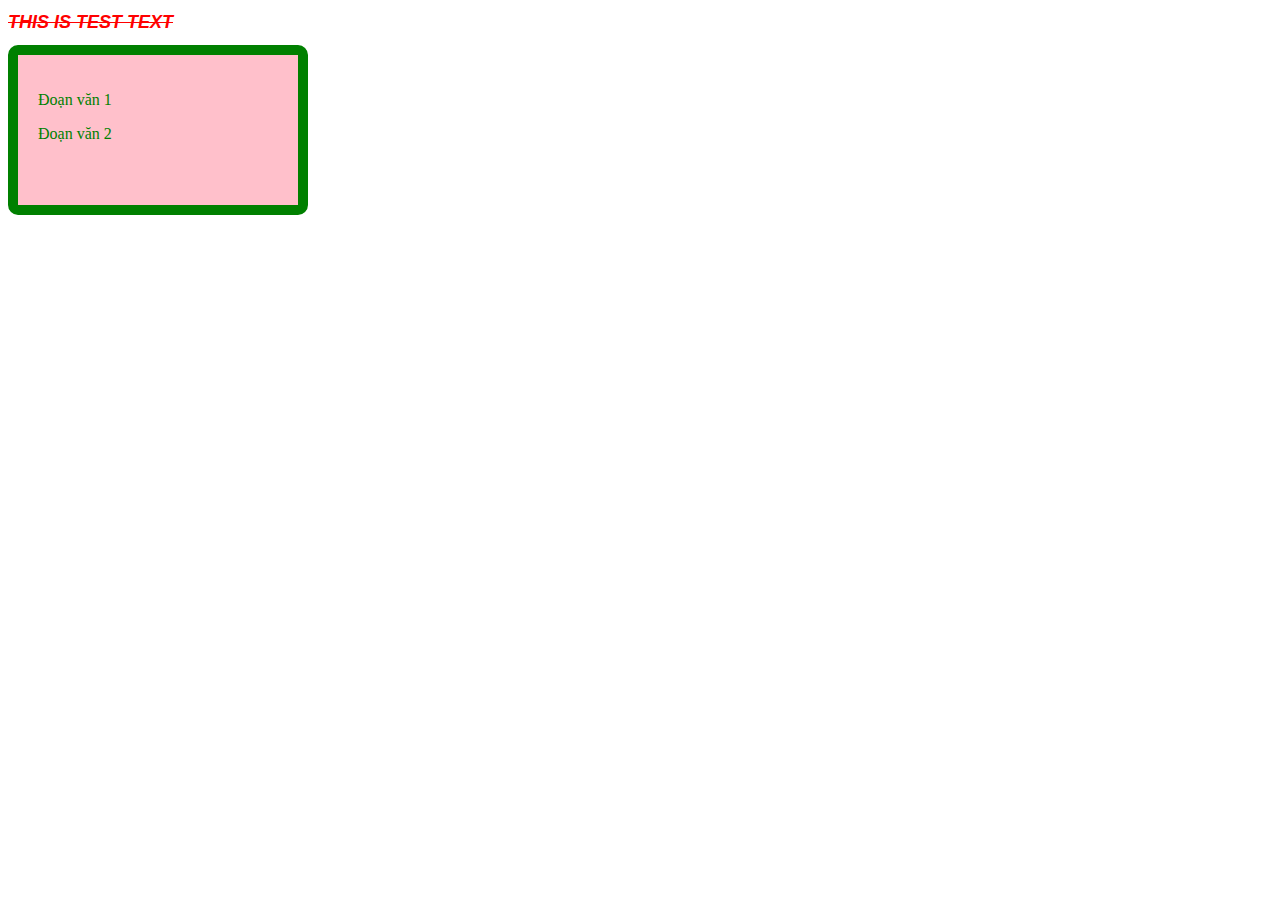
<file: Lesson2/index.html>
<!DOCTYPE html>
<html lang="en">

<head>
    <meta charset="UTF-8">
    <meta http-equiv="X-UA-Compatible" content="IE=edge">
    <meta name="viewport" content="width=device-width, initial-scale=1.0">
    <title>Lesson2</title>
    <link rel="stylesheet" href="./app.css">
    <style>
        /* Write code css here */
    </style>
</head>

<body>
    <!-- <h1 id="h1_1">hello bro</h1>
    <p style="" class="text_blue">This is the first paragraph</p>
    <p>This is the second paragraph</p>
    <p class="text_blue">This is the third paragraph</p>
    <h1>Goodbye!</h1>

    <div class="text-brown" id="my-div" style="color: red;">This is a div tag</div>
    <label for="">This is a label</label> -->

    <h1 id="test-text">This is test text</h1>
    <div id="my-box">
        <p>Đoạn văn 1</p>
        <p>Đoạn văn 2</p>
    </div>
</body>

</html>
</file>
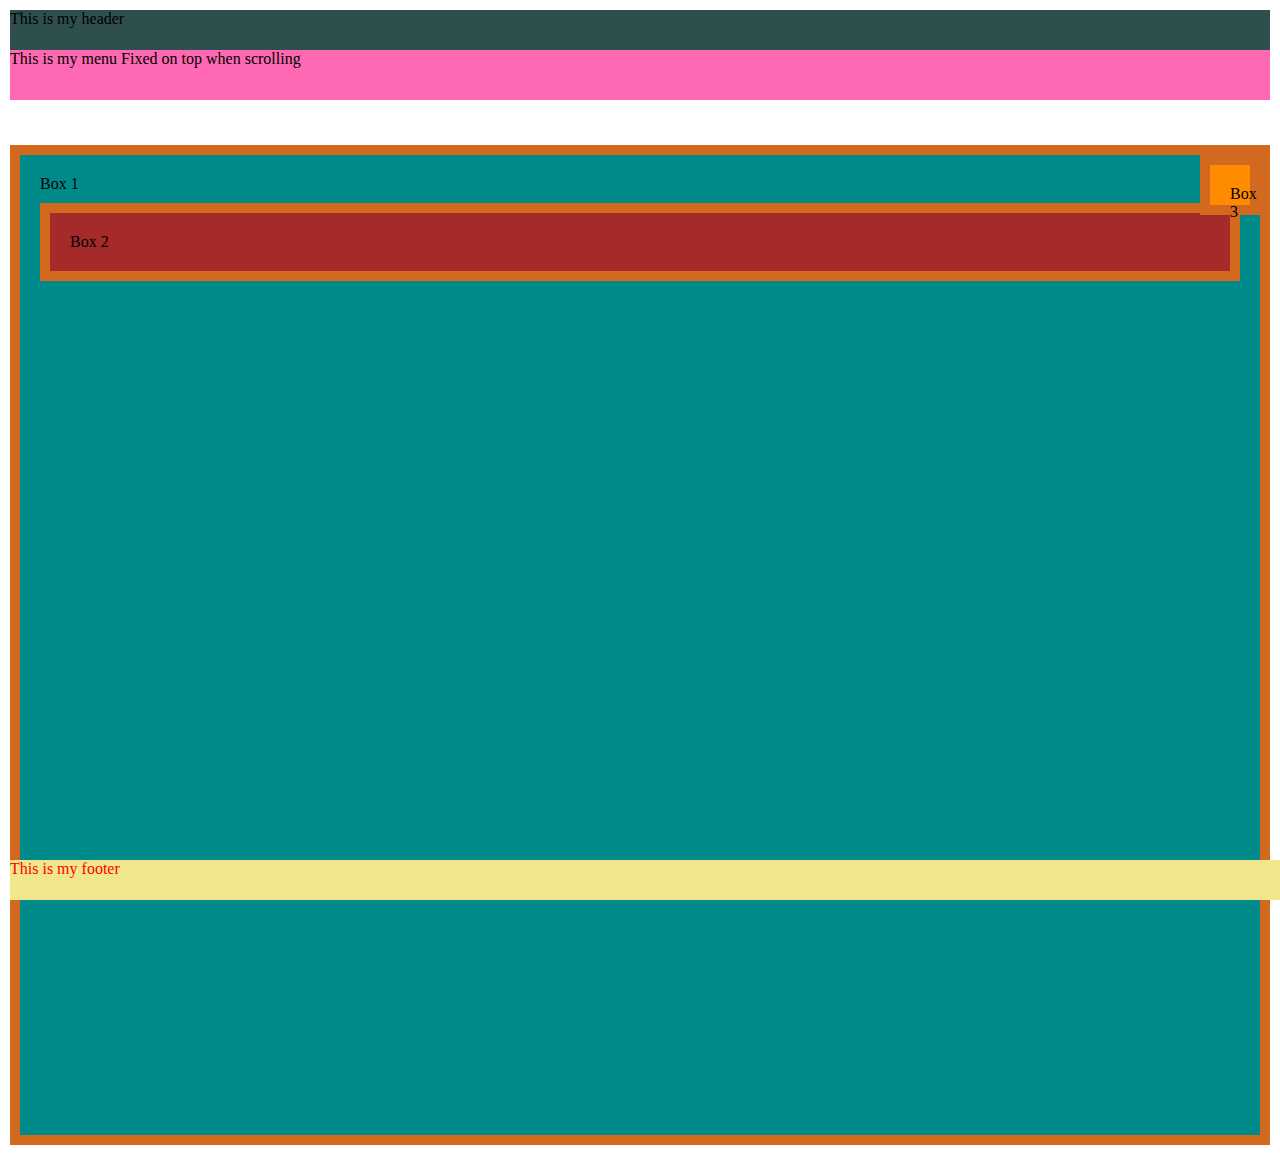
<file: Lesson3/index.html>
<!DOCTYPE html>
<html lang="en">

<head>
    <meta charset="UTF-8">
    <meta http-equiv="X-UA-Compatible" content="IE=edge">
    <meta name="viewport" content="width=device-width, initial-scale=1.0">
    <title>Document</title>
    <link rel="stylesheet" href="./app.css">
</head>

<body>
    <div class="header">This is my header</div>
    <div class="menu">
        This is my menu
        Fixed on top when scrolling
    </div>
    <div id="box-1" class="box">Box 1
        <div id="box-2" class="box">Box 2</div>
        <div id="box-3" class="box">Box 3</div>
    </div>
    <div class="footer">This is my footer</div>
</body>

</html>
</file>
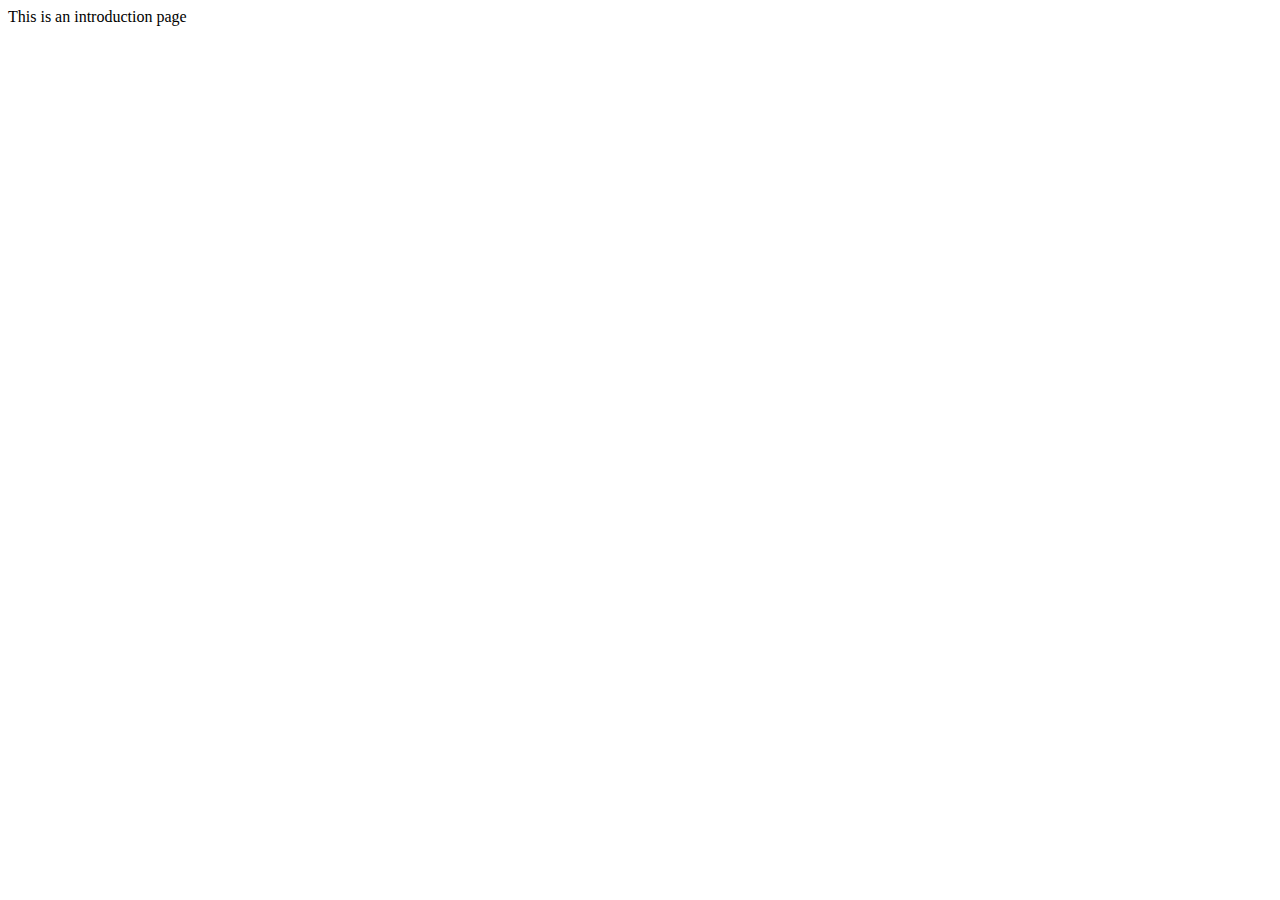
<file: Lesson1/about.html>
<!DOCTYPE html>
<html lang="en">
<head>
    <meta charset="UTF-8">
    <meta http-equiv="X-UA-Compatible" content="IE=edge">
    <meta name="viewport" content="width=device-width, initial-scale=1.0">
    <title>Document</title>
</head>
<body>
    This is an introduction page
</body>
</html>
</file>
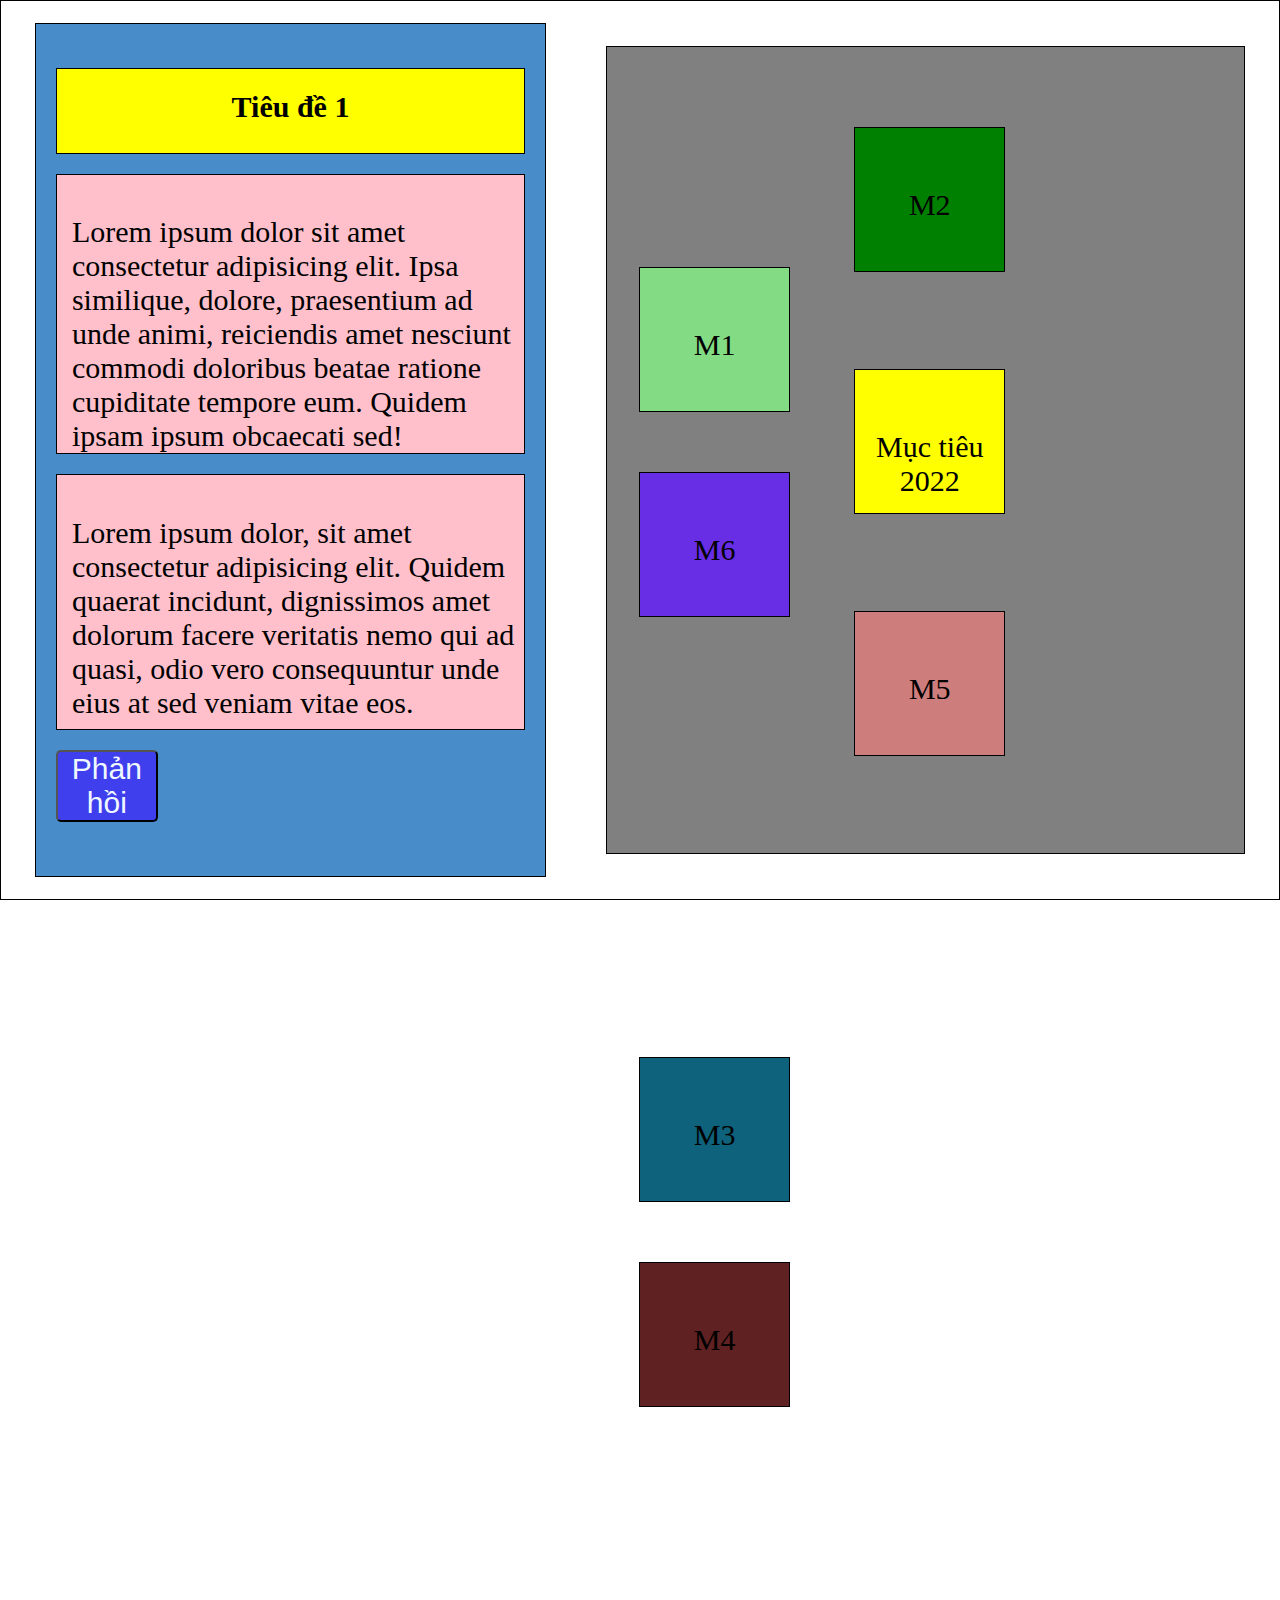
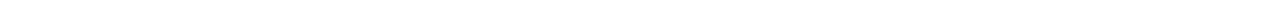
<file: Lesson3/baitapthuchanh.html>
<!DOCTYPE html>
<html lang="en">

<head>
    <meta charset="UTF-8">
    <meta http-equiv="X-UA-Compatible" content="IE=edge">
    <meta name="viewport" content="width=device-width, initial-scale=1.0">
    <title>Bài tập thực hành 3</title>
    <link rel="stylesheet" href="baitapthuchanh.css">
</head>

<body>
    <div id="wrapper">
        <div id="box1" class="box">
            <div id="box1-1">
                Tiêu đề 1
            </div>
            <div id="box1-2">
                Lorem ipsum dolor sit amet consectetur adipisicing elit. Ipsa similique, dolore, praesentium ad unde
                animi,
                reiciendis amet nesciunt commodi doloribus beatae ratione cupiditate tempore eum. Quidem ipsam ipsum
                obcaecati sed!
            </div>
            <div id="box1-3">
                Lorem ipsum dolor, sit amet consectetur adipisicing elit. Quidem quaerat incidunt, dignissimos amet
                dolorum
                facere veritatis nemo qui ad quasi, odio vero consequuntur unde eius at sed veniam vitae eos.
            </div>
            <button>Phản hồi</button>
        </div>
        <div class="box" id="box2">
            <div class="box2-internal" id="box2-col1">
                <div id="box2-m1">M1</div>
                <div id="box2-m6">M6</div>
            </div>
            <div class="box2-internal" id="box2-col2">
                <div id="box2-m2">M2</div>
                <div id="box2-muctieu">Mục tiêu 2022</div>
                <div id="box2-m5">M5</div>
            </div>
            <div class="box2-internal" id="box2-col3">
                <div id="box2-m3">M3</div>
                <div id="box2-m4">M4</div>
            </div>

        </div>
</body>

</html>
</file>
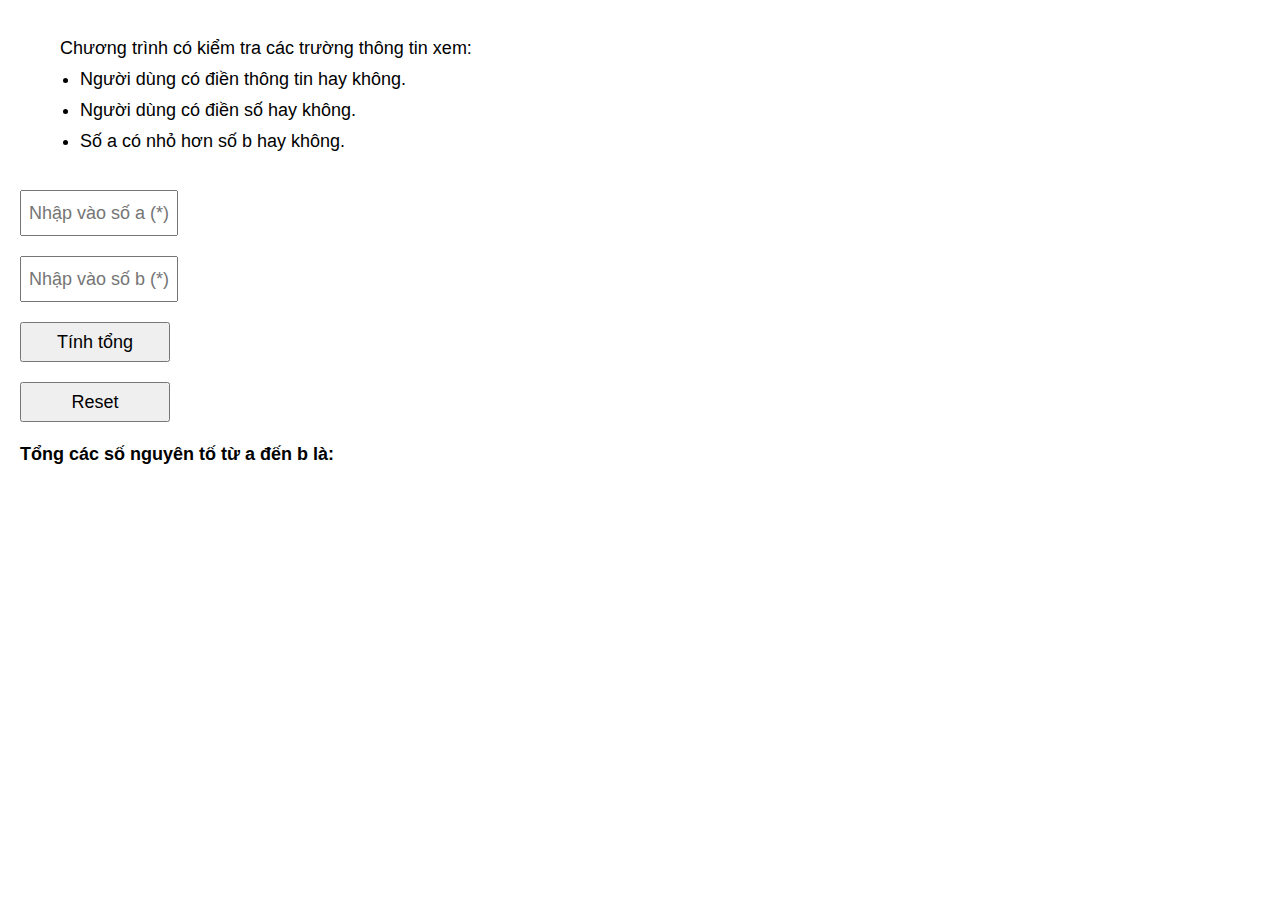
<file: Semester1_Test/bai1.html>
<!DOCTYPE html>
<html lang="en">

<head>
    <meta charset="UTF-8">
    <meta http-equiv="X-UA-Compatible" content="IE=edge">
    <meta name="viewport" content="width=device-width, initial-scale=1.0">
    <title>bài 1</title>
    <style>
        body {
            margin: 0;
            padding: 0;
            box-sizing: border-box;
        }

        * {
            font-size: 18px;
            font-family: Arial, Helvetica, sans-serif;
        }

        input {
            width: 150px;
            height: 40px;
            /* margin: 20px; */
            text-align: center;

        }

        div {
            display: flex;
            flex-direction: column;
            gap: 20px;
            justify-content: space-between;
            margin-left: 20px;
            margin-top: 20px;
        }

        #ketqua {
            font-size: 20px;
        }

        ul li {
            margin-left: 20px;
            margin-top: 10px;
        }
    </style>
</head>

<body>
    <div>
        <ul>
            Chương trình có kiểm tra các trường thông tin xem:
            <li>Người dùng có điền thông tin hay không.</li>
            <li>Người dùng có điền số hay không.</li>
            <li>Số a có nhỏ hơn số b hay không.</li>
        </ul>

        <input type="text" name="" id="numbera" class="reset" placeholder="Nhập vào số a (*)">
        <input type="text" name="" id="numberb" class="reset" placeholder="Nhập vào số b (*)">
        <input type="button" id="sum_btn" value="Tính tổng">
        <input type="button" id="reset_btn" value="Reset">
        <label for="" id="ketqua"><strong>Tổng các số nguyên tố từ a đến b là: </strong></label>
    </div>

    <script src="bai1.js"></script>
</body>

</html>
</file>
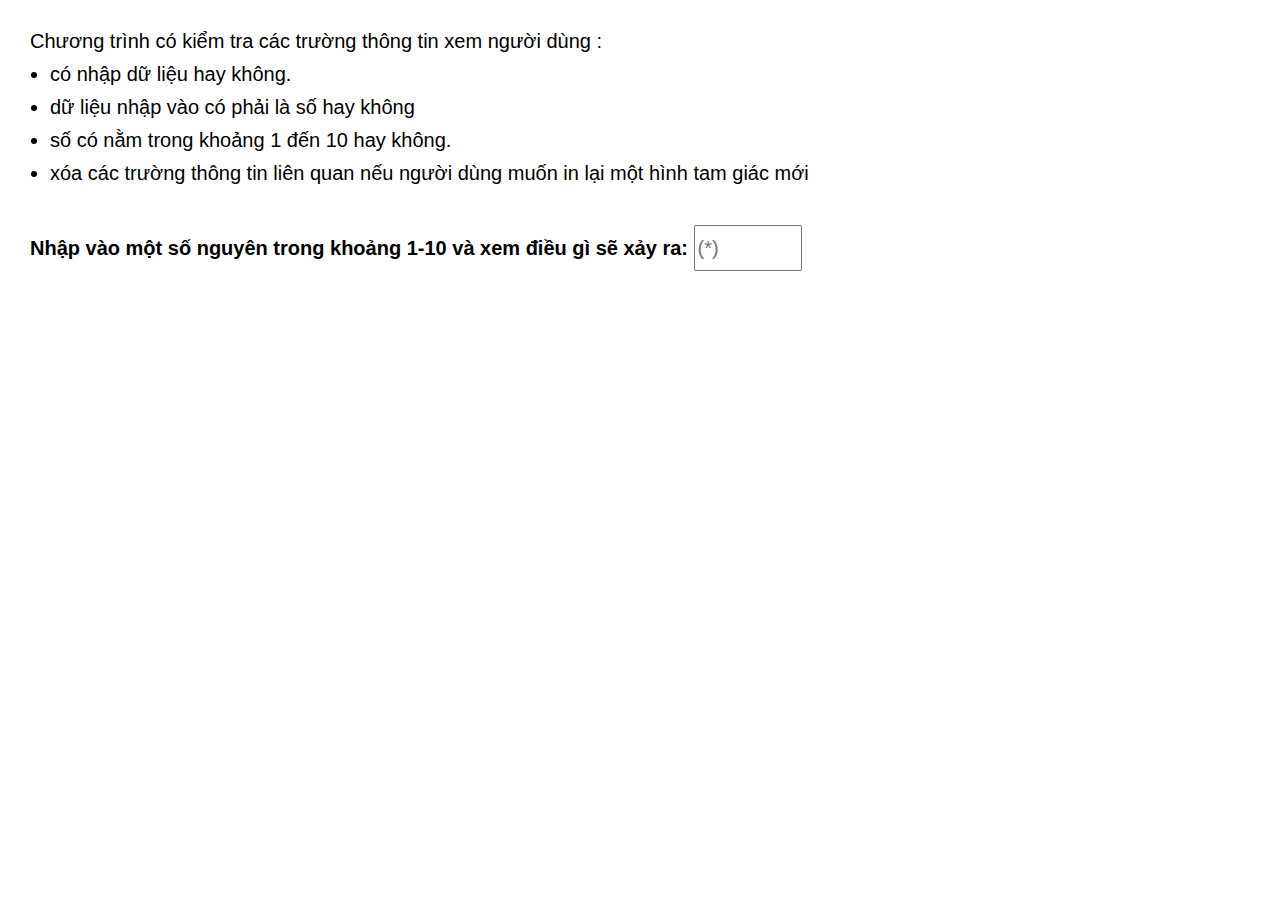
<file: Semester1_Test/bai2.html>
<!DOCTYPE html>
<html lang="en">

<head>
    <meta charset="UTF-8">
    <meta http-equiv="X-UA-Compatible" content="IE=edge">
    <meta name="viewport" content="width=device-width, initial-scale=1.0">
    <title>bai2</title>
    <style>
        body {
            margin: 0;
            padding: 0;
            box-sizing: border-box;

        }

        .wrapper {
            margin: 30px;
        }

        * {
            font-size: 20px;
            font-family: Arial, Helvetica, sans-serif;
        }

        ul {
            margin-bottom: 40px;
            margin-left: -40px;
        }

        ul li {
            margin-left: 20px;
            margin-top: 10px;
        }

        span {
            color: red;
            margin-left: 20px;
        }

        #number {
            height: 40px;
            width: 100px;
        }

        #tamgiac {
            margin: 20px;
        }

        #tamgiac div {
            background-color: black;
            color: white;
            width: 90px;
            margin-bottom: 1px;


        }
    </style>
</head>

<body>
    <div class="wrapper">
        <ul>
            Chương trình có kiểm tra các trường thông tin xem người dùng :
            <li>có nhập dữ liệu hay không.</li>
            <li>dữ liệu nhập vào có phải là số hay không</li>
            <li>số có nằm trong khoảng 1 đến 10 hay không.</li>
            <li>xóa các trường thông tin liên quan nếu người dùng muốn in lại một hình tam giác mới</li>
        </ul>
        <label for=""><strong>Nhập vào một số nguyên trong khoảng 1-10 và xem điều gì sẽ xảy ra: </strong></label>
        <input type="text" id="number"  placeholder="(*)">
        <div id="tamgiac"></div>
    </div>
    <script src="bai2.js"></script>
</body>

</html>
</file>
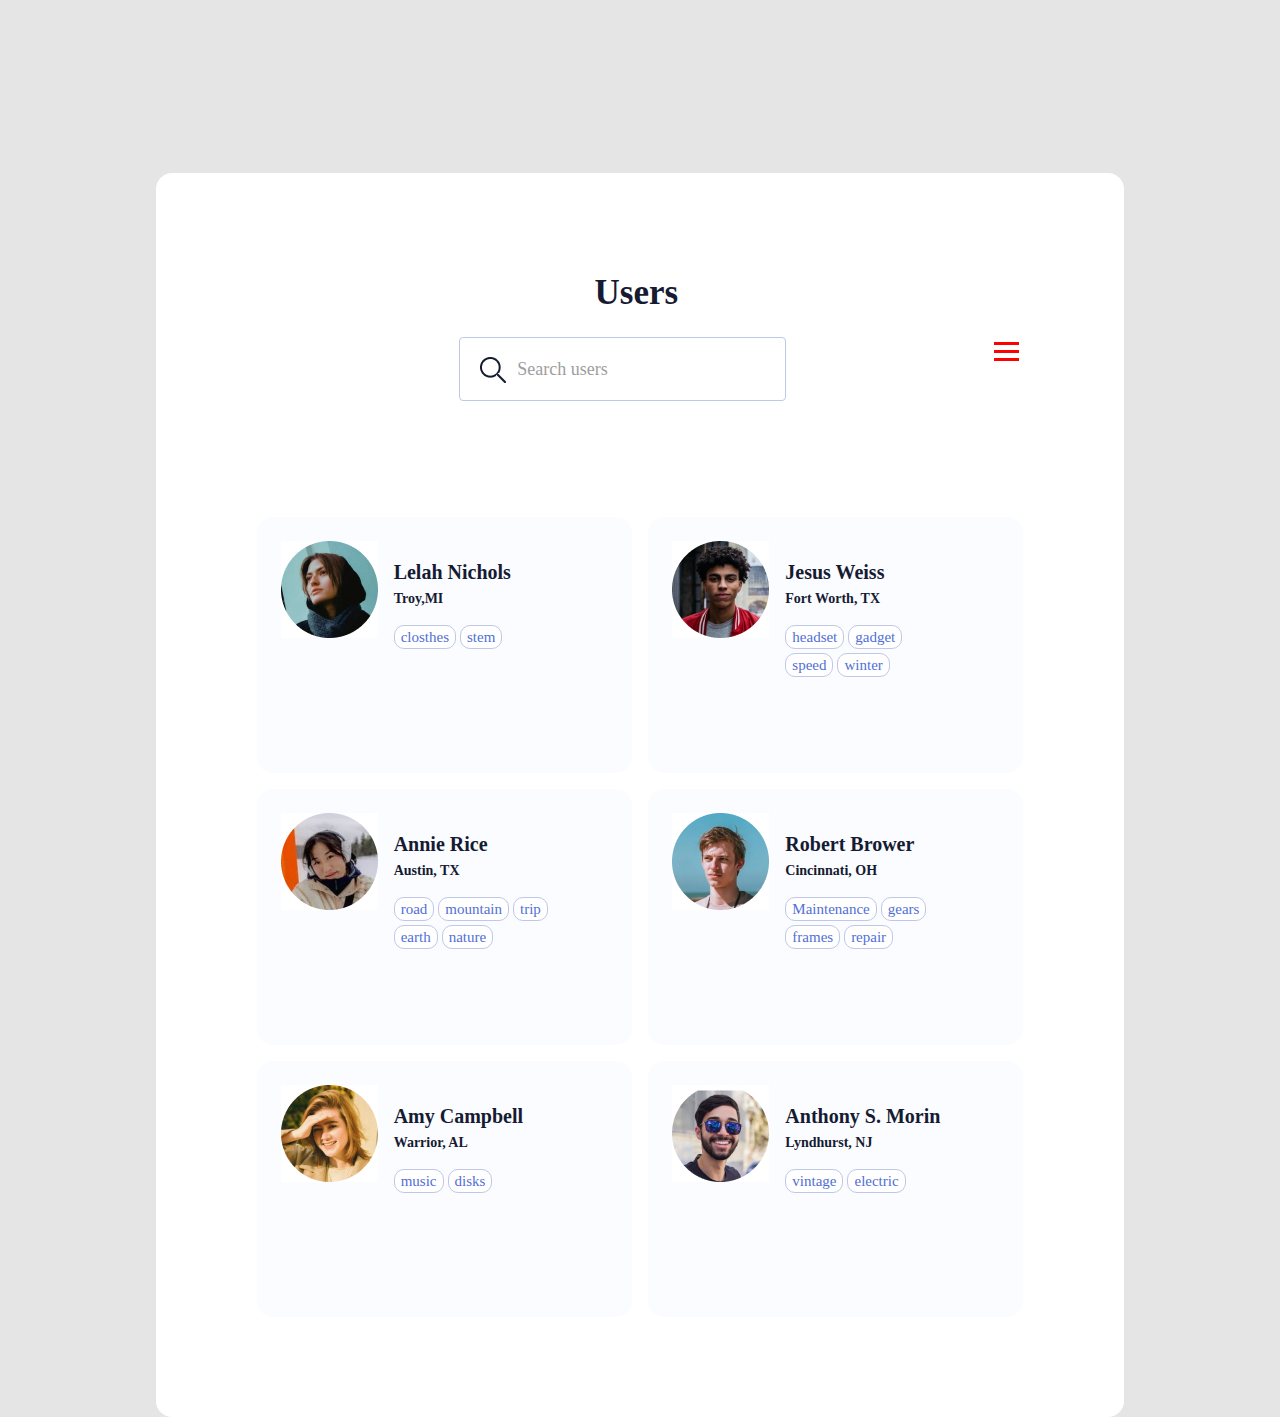
<file: Semester1_Test/bai3.html>
<!DOCTYPE html>
<html lang="en">

<head>
    <meta charset="UTF-8">
    <meta http-equiv="X-UA-Compatible" content="IE=edge">
    <meta name="viewport" content="width=device-width, initial-scale=1.0">
    <link rel="stylesheet" href="bai3.css">
    <title>bai3</title>
</head>

<body>
    <div class="wrapper">
        <div class="navigator">
            <h2 id="users">Users</h2>
            <div class="controls">
                <div id="hidden"></div>
                <div id="search_box_wrapper">
                    <div id="search_box">
                        <img id="search1" src="images/search1.jpg" alt="">
                        <img id="search2" src="images/search2.jpg" alt="">
                    </div>
                    <input id="search_text" type="search" placeholder="Search users">
                </div>
                <div id="menu">
                    <div class="menu_item">
                        <p>Reputation</p>
                    </div>
                    <div class="menu_item">
                        <p>New users</p>
                    </div>
                    <div class="menu_item">
                        <p>Voters</p>
                    </div>
                    <div class="menu_item">
                        <p>Editors</p>
                    </div>
                    <div class="menu_item">
                        <p>Moderators</p>
                    </div>

                </div>
                <div class="menu_burger_wrapper">
                    <div class="menu_burger" id="menu_burger">
                        <div class="div_menu"></div>
                        <div class="div_menu"></div>
                        <div class="div_menu"></div>
                    </div>
                    <div id="menu_small">
                        <div class="menu_item">
                            <p>Reputation</p>
                        </div>
                        <div class="menu_item">
                            <p>New users</p>
                        </div>
                        <div class="menu_item">
                            <p>Voters</p>
                        </div>
                        <div class="menu_item">
                            <p>Editors</p>
                        </div>
                        <div class="menu_item">
                            <p>Moderators</p>
                        </div>
                    </div>
                </div>

            </div>
        </div>
        <div class="users">

        </div>
    </div>
    <script src="bai3.js"></script>
</body>

</html>
</file>
<file: Lesson2/app.css>
/* Write code css here */
/* Choose all h1 tags */
h1 {
    color: red;
}

/* Style the tag with id h1_1, ID should be unique */
#h1_1 {
    color: orange;
}

p {
    color: green;
}

/* Style the tags with class text_blue, multiple tags can have the same class */
.text_blue {
    color: blue;
}

div {
    color: blueviolet;
}

.text-brown {
    color: brown;
}

#my-div {
    color: pink;
}

/* style for all elements */
* {
    color: chocolate;
}

/* properties for text */
#test-text {
    font-size: large; 
    font-style: italic;
    font-family:'Arial';
    text-decoration: line-through;
    text-transform: uppercase;
}
/* Những thuộc tính - giá trị => định dáng khối nội dung (Box model) */

#my-box {
    background-color: pink;
    width: 300px;
    height: 170px;

    border: 10px solid green;
    border-radius:10px ;

    padding: 20px;
    box-sizing: border-box;
}
</file>
<file: Lesson3/app.css>
.box {
    /* width: 200px;
    height: 200px; */
    border: 10px solid chocolate;
    background-color: darkcyan;
    margin: 10px 0px 10px 0px;
    padding: 20px;
}

body {
    margin: 10px;
}

* {
    padding: 0;
    margin: 0;
    box-sizing: border-box;
}

#box-1 {
    position: relative;
    width: auto;
    height: 1000px;
    margin-top: 45px;
}

#box-2 {
    position: relative;
    background-color: brown;
    /* top: 50px;
    left: 100px; */
    z-index: 2;
}

#box-3 {
    position: absolute;
    top: 0px;
    right: 0px;
    background-color: darkorange;
    z-index: 10;
    width: 50px;
    height: 30px;
    margin: 0px;
}

.header {
    /* position: fixed;
    top: 0px;
    left: 0px; */
    height: 40px;
    background-color: darkslategrey;
    columns: white;
    z-index: 30;
    width: 100%;
    ;
}

.menu {
    position: sticky;
    z-index: 32;
    top: 0px;
    height: 50px;
    background-color: hotpink;
}

.footer {
    position: fixed;
    height: 40px;
    background-color: khaki;
    color: red;
    z-index: 31;
    bottom: 0px;
    width: 100%;
}
</file>
<file: Lesson3/baitapthuchanh.css>
* {
    box-sizing: border-box;
    margin: 0;
    padding: 0;
}

html,
body {

    height: 100%;
}

div {
    border: 1px solid;
}

#wrapper {
    height: 100%;
    /* border: 1px solid red; */
    background-color: white;
    display: flex;
    justify-content: center;
    align-items: center;
}

.box {
    /* width: 45%; */
    min-height: 90%;
    float: left;

}

#box1 {
    width: 40%;
    height: 95%;
    display: flex;
    flex-direction: column;
    justify-content: center;
    /* align-items: center; */
    background-color: rgb(72, 141, 202);
}

#box1-1 {
    background-color: yellow;
    font-size: 20px;
    min-height: 10%;
    margin-bottom: 10px;
    margin-left: 20px;
    margin-right: 20px;
    padding: 10px;
    text-align: center;
    font-size: 30px;
    padding-top: 4%;
    
    font-weight: bold;
}

#box1-2 {
    padding-left: 15px;
    background-color: pink;
    font-size: 30px;
    min-height: 30%;
    margin-top: 10px;
    margin-bottom: 10px;
    margin-left: 20px;
    margin-right: 20px;
    padding-top: 8%;
}

#box1-3 {
    padding-left: 15px;
    background-color: pink;
    font-size: 30px;
    min-height: 30%;
    margin-top: 10px;
    margin-bottom: 10px;
    margin-left: 20px;
    margin-right: 20px;
    padding-top: 8%;
}

button {
    background-color: rgb(63, 63, 238);
    color: aliceblue;
    margin-top: 10px;
    margin-bottom: 10px;
    margin-left: 20px;
    font-size: 30px;
    /* height: 30px; */
    width: 20%;
    border-radius: 5px;
}

#box2 {
    width: 50%;
    background-color: grey;
    position: relative;
    height: 90%;
    margin-top: 20px;
    margin-bottom: 20px;
    margin-left: 60px;

}

.box2-internal {
    width: 30%;
    height: 95%;
    float: left;
    border: 0px solid red;
    display: flex;
    flex-direction: column;
    justify-content: center;
    align-content: center;
    margin: 12px;
    padding: 20px;
}

.box2-internal div {
    min-height: 20%;
    width: 100%;
    margin: auto;
    padding-top: 60px;
    font-size: 30px;
    text-align: center;

}

#box2-m1 {
    background-color: rgb(131, 219, 131);
    margin-bottom: 30px;
}

#box2-m6 {
    background-color: rgb(104, 46, 229);
    margin-top: 30px;
}

#box2-m2 {
    background-color: green;
}

#box2-muctieu {
    background-color: yellow;
    /* font-size: 16px; */
}

#box2-m5 {
    background-color: rgb(206, 125, 125);

}

#box2-m3 {
    background-color: rgb(14, 98, 124);
    margin-bottom: 30px;
}

#box2-m4 {
    background-color: rgb(95, 33, 33);
    margin-top: 30px;
}
</file>
<file: Semester1_Test/bai3.css>
body {
  padding: 0;
  margin: 0;
  box-sizing: border-box;
  display: flex;
  justify-content: center;
  align-items: center;
  background: #E5E5E5;
}
body .wrapper {
  position: absolute;
  background-color: white;
  border-radius: 16px;
  top: 173px;
  width: 60%;
  padding: 100px;
  display: flex;
  flex-direction: column;
  justify-content: flex-start;
  gap: 120px;
}
body .navigator {
  display: flex;
  flex-direction: column;
  align-items: flex-start;
  padding: 0px;
  gap: 24px;
}
body .navigator #users {
  width: 91px;
  height: 40px;
  margin: 0;
  font-family: 'Merriweather';
  font-style: normal;
  font-weight: 900;
  font-size: 35px;
  line-height: 40px;
  color: #151B32;
}
body .navigator .controls {
  display: flex;
  justify-content: space-between;
  align-items: center;
  padding: 0px;
  width: 100%;
  height: 60px;
}
body .navigator .controls #hidden {
  display: none;
}
body .navigator .controls #search_box_wrapper {
  border: 1px solid black;
  box-sizing: border-box;
  display: flex;
  flex-direction: row;
  align-items: center;
  padding: 16px;
  gap: 8px;
  width: 327px;
  height: 64px;
  border: 1px solid #BFC8E6;
  border-radius: 4px;
}
body .navigator .controls #search_box_wrapper #search_box {
  width: 32px;
  height: 32px;
  position: relative;
  left: 0%;
  right: 0%;
  top: 0%;
  bottom: 0%;
}
body .navigator .controls #search_box_wrapper #search_box #search1 {
  position: absolute;
  left: 12.5%;
  right: 29.17%;
  top: 12.5%;
  bottom: 29.17%;
}
body .navigator .controls #search_box_wrapper #search_box #search2 {
  position: absolute;
  left: 62.5%;
  right: 12.5%;
  top: 62.5%;
  bottom: 12.5%;
}
body .navigator .controls #search_box_wrapper #search_text {
  width: 260px;
  height: 60px;
  border: none transparent;
  outline: none;
  font-family: 'Poppins';
  font-style: normal;
  font-weight: 500;
  font-size: 18px;
  line-height: 24px;
  color: #151B32;
  opacity: 0.7;
}
body .navigator .controls #menu {
  display: flex;
  align-items: center;
  justify-content: space-evenly;
  padding: 0px;
  border-radius: 4px;
  list-style-type: none;
}
body .navigator .controls #menu div.menu_item {
  display: flex;
  flex-direction: row;
  justify-content: center;
  align-items: center;
  padding: 16px;
  gap: 8px;
  border-radius: 8px;
  width: 100px;
  height: 35px;
}
body .navigator .controls #menu div.menu_item p {
  width: 89px;
  height: 24px;
  font-family: 'Poppins';
  font-style: normal;
  font-weight: 550;
  font-size: 20px;
  line-height: 24px;
  color: #151B32;
  opacity: 0.8;
}
body .navigator .controls #menu div.menu_item:hover {
  background: #849FFF;
}
body .navigator .controls .menu_burger_wrapper {
  display: flex;
  flex-direction: column;
  align-items: center;
  justify-content: center;
}
body .navigator .controls .menu_burger_wrapper #menu_burger {
  align-self: center;
  float: right;
  display: none;
}
body .navigator .controls .menu_burger_wrapper #menu_burger div {
  width: 25px;
  height: 3px;
  background-color: red;
  margin: 5px;
}
body .navigator .controls .menu_burger_wrapper #menu_small {
  display: none;
  margin-top: 10px;
}
body .navigator .controls .menu_burger_wrapper #menu_small div.menu_item {
  display: flex;
  flex-direction: row;
  justify-content: center;
  align-items: center;
  gap: 5px;
  border-radius: 8px;
  width: 100px;
  height: 35px;
}
body .navigator .controls .menu_burger_wrapper #menu_small div.menu_item p {
  width: 89px;
  height: 24px;
  font-family: 'Poppins';
  font-style: normal;
  font-weight: 550;
  font-size: 20px;
  line-height: 24px;
  color: #151B32;
  opacity: 0.8;
}
body .navigator .controls .menu_burger_wrapper #menu_small div.menu_item:hover {
  background: #849FFF;
}
@media (max-width: 1500px) {
  body .navigator {
    align-items: center;
  }
  body .navigator .controls {
    align-items: flex-start;
  }
  body .navigator .controls #hidden {
    display: block;
  }
  body .navigator .controls #menu {
    display: none;
  }
  body .navigator .controls .menu_burger_wrapper #menu_burger {
    display: block;
  }
}
body .users {
  display: flex;
  flex-direction: row;
  align-items: center;
  flex-wrap: wrap;
  justify-content: space-evenly;
  padding: 0px;
  gap: 16px;
}
body .users .user {
  display: flex;
  flex-direction: row;
  align-items: flex-start;
  padding: 24px;
  gap: 16px;
  width: 327px;
  height: 208px;
  background: #FBFCFF;
  border-radius: 16px;
}
body .users .user img {
  width: 97px;
  height: 97px;
}
body .users .user .user_info {
  display: flex;
  flex-direction: column;
  align-items: flex-start;
  padding: 0px;
  gap: 16px;
  width: 160px;
}
body .users .user .user_info .name_address {
  display: flex;
  flex-direction: column;
  align-items: flex-start;
  padding: 20px 0px 0px;
  gap: 4px;
  width: 125px;
}
body .users .user .user_info .name_address .name {
  width: 180px;
  font-family: 'Merriweather';
  font-style: normal;
  font-weight: 900;
  font-size: 20px;
  line-height: 23px;
  color: #151B32;
}
body .users .user .user_info .name_address .address {
  font-family: 'Poppins';
  font-style: normal;
  font-weight: 550;
  font-size: 14px;
  line-height: 21px;
  color: #151B32;
}
body .users .user .user_info .tags {
  display: flex;
  flex-direction: row;
  flex-wrap: wrap;
  align-items: flex-start;
  padding: 0px;
  gap: 4px;
}
body .users .user .user_info .tags span {
  box-sizing: border-box;
  display: flex;
  flex-direction: row;
  justify-content: center;
  align-items: center;
  padding: 2px 6px;
  gap: 10px;
  background: #FFFFFF;
  border: 1px solid #BFC8E6;
  border-radius: 10px;
  font-family: 'Poppins';
  font-style: normal;
  font-weight: 500;
  font-size: 15px;
  line-height: 18px;
  color: #516FD5;
}
body .users .user:hover {
  border: 1px solid #BFC8E6;
  box-shadow: 0px 8px 23px rgba(218, 224, 249, 0.7);
}
</file>
